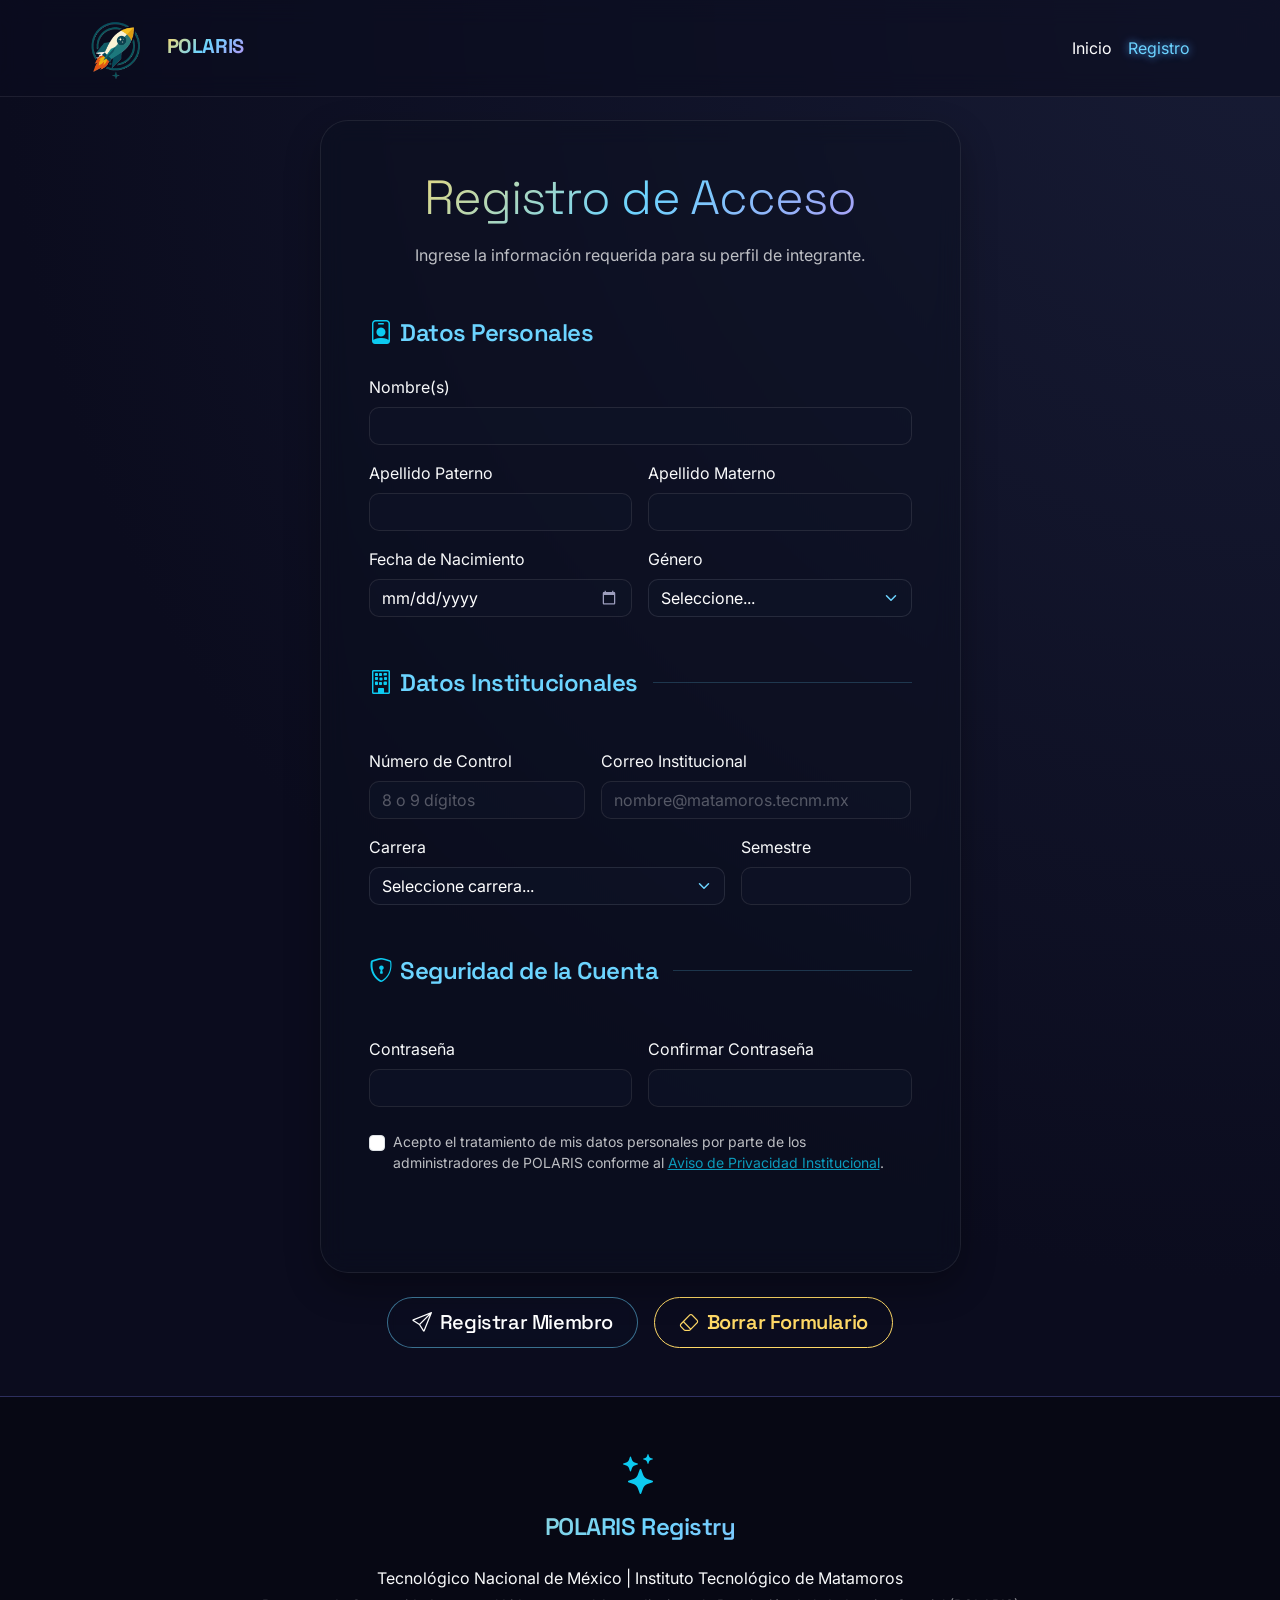
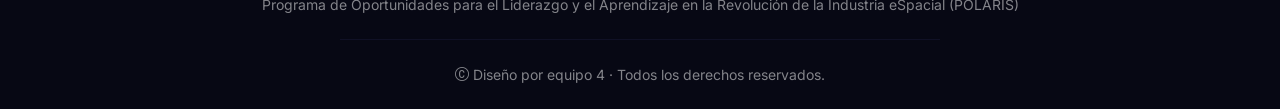
<file: registro.html>
<!DOCTYPE html>
<html lang="es">
<head>
  <meta charset="UTF-8">
  <meta name="viewport" content="width=device-width, initial-scale=1.0">
  <title>Registro | POLARIS Registry</title>
  <link href="https://cdn.jsdelivr.net/npm/bootstrap@5.3.2/dist/css/bootstrap.min.css" rel="stylesheet">
  <link rel="stylesheet" href="https://cdn.jsdelivr.net/npm/bootstrap-icons@1.11.3/font/bootstrap-icons.min.css">
  <link href="https://fonts.googleapis.com/css2?family=Space+Grotesk:wght@400;500;600;700&family=Inter:wght@300;400;500;600&display=swap" rel="stylesheet">
  <link rel="stylesheet" href="css/styles.css">
</head>
<body class="fondo-estelar">

<nav class="navbar navbar-expand-lg navbar-dark fixed-top navbar-vidrio">
  <div class="container">
    <a class="navbar-brand" href="index.html">
    <img src="images/logo.png" 
     alt="Polaris" 
     class="imagen-circular"
     style="height: 70px; width: 70px; margin-right: 10px; object-fit: cover;">      <span class="fw-bold texto-degradado">POLARIS</span>
    </a>
    <button class="navbar-toggler" type="button" data-bs-toggle="collapse" data-bs-target="#navbarPolaris">
      <span class="navbar-toggler-icon"></span>
    </button>
    <div class="collapse navbar-collapse" id="navbarPolaris">
      <ul class="navbar-nav ms-auto mb-2 mb-lg-0">
        <li class="nav-item"><a class="nav-link" href="index.html">Inicio</a></li>
        <li class="nav-item"><a class="nav-link active text-info" href="registro.html">Registro</a></li>
      </ul>
    </div>
  </div>
</nav>

<main class="container py-5 mt-5">
  <div class="row justify-content-center mt-4">
    <div class="col-lg-8 col-xl-7">
      
      <div class="tarjeta-vidrio p-4 p-md-5">
        <div class="text-center mb-5">
          <h2 class="display-5 texto-degradado mb-3">Registro de Acceso</h2>
          <p class="text-light opacity-75">Ingrese la información requerida para su perfil de integrante.</p>
        </div>

        <form action="#" method="POST" id="registration-form">
            
          <fieldset class="mb-5">
            <legend class="fs-4 mb-4"><i class="bi bi-person-badge text-info me-2"></i>Datos Personales</legend>
            
            <div class="mb-3">
              <label for="first-name" class="form-label text-light">Nombre(s)</label>
              <input type="text" class="form-control input-espacial" id="first-name" name="first-name" required>
            </div>

            <div class="row g-3 mb-3">
              <div class="col-md-6">
                <label for="last-name-p" class="form-label text-light">Apellido Paterno</label>
                <input type="text" class="form-control input-espacial" id="last-name-p" name="last-name-p" required>
              </div>
              <div class="col-md-6">
                <label for="last-name-m" class="form-label text-light">Apellido Materno</label>
                <input type="text" class="form-control input-espacial" id="last-name-m" name="last-name-m" required>
              </div>
            </div>

            <div class="row g-3">
              <div class="col-md-6">
                <label for="birth-date" class="form-label text-light">Fecha de Nacimiento</label>
                <input type="date" class="form-control input-espacial" id="birth-date" name="birth-date" required>
              </div>
              <div class="col-md-6">
                <label for="gender" class="form-label text-light">Género</label>
                <select class="form-select input-espacial" id="gender" name="gender" required>
                  <option value="" disabled selected>Seleccione...</option>
                  <option value="M">Masculino</option>
                  <option value="F">Femenino</option>
                  <option value="O">Otro</option>
                </select>
              </div>
            </div>
          </fieldset>

          <fieldset class="mb-5">
            <legend class="fs-4 mb-4"><i class="bi bi-building text-info me-2"></i>Datos Institucionales</legend>
            
            <div class="row g-3 mb-3">
              <div class="col-md-5">
                <label for="student-id" class="form-label text-light">Número de Control</label>
                <input type="text" class="form-control input-espacial" id="student-id" name="student-id" required placeholder="8 o 9 dígitos">
              </div>
              <div class="col-md-7">
                <label for="institutional-email" class="form-label text-light">Correo Institucional</label>
                <input type="email" class="form-control input-espacial" id="institutional-email" name="institutional-email" required placeholder="nombre@matamoros.tecnm.mx">
              </div>
            </div>

            <div class="row g-3">
              <div class="col-md-8">
                <label for="career" class="form-label text-light">Carrera</label>
                <select class="form-select input-espacial" id="career" name="career" required>
                  <option value="" disabled selected>Seleccione carrera...</option>
                  <option value="sistemas">Ing. en Sistemas Computacionales</option>
                  <option value="mecatronica">Ing. Mecatrónica</option>
                  <option value="electronica">Ing. Electrónica</option>
                  <option value="redes">Ing. en Redes</option>
                </select>
              </div>
              <div class="col-md-4">
                <label for="semester" class="form-label text-light">Semestre</label>
                <input type="number" class="form-control input-espacial" id="semester" name="semester" min="1" max="12" required>
              </div>
            </div>
          </fieldset>

          <fieldset class="mb-5">
            <legend class="fs-4 mb-4"><i class="bi bi-shield-lock text-info me-2"></i>Seguridad de la Cuenta</legend>
            <div class="row g-3">
              <div class="col-md-6">
                <label for="password" class="form-label text-light">Contraseña</label>
                <input type="password" class="form-control input-espacial" id="password" name="password" required minlength="8">
              </div>
              <div class="col-md-6">
                <label for="confirm-password" class="form-label text-light">Confirmar Contraseña</label>
                <input type="password" class="form-control input-espacial" id="confirm-password" name="confirm-password" required minlength="8">
              </div>
            </div>

           <br>
  <div class="form-check custom-checkbox">
    <input class="form-check-input input-espacial-check" type="checkbox" value="" id="privacyPolicy" required>
    <label class="form-check-label text-light small opacity-75" for="privacyPolicy">
      Acepto el tratamiento de mis datos personales por parte de los administradores de POLARIS conforme al <a href="#" class="text-info">Aviso de Privacidad Institucional</a>.
    </label>
    <div class="invalid-feedback">
      Debe aceptar los términos para continuar.
    </div>
  </div>
</div>
          </fieldset>

          <div class="d-flex flex-wrap gap-3 justify-content-center mt-4">
            <button type="submit" class="btn boton-neon btn-lg px-4"><i class="bi bi-send me-2"></i>Registrar Miembro</button>
            <button type="reset" class="btn boton-contorno-neon btn-lg px-4"><i class="bi bi-eraser me-2"></i>Borrar Formulario</button>
          </div>
        </form>

      </div>
    </div>
  </div>
</main>

<footer class="pt-5 pb-4 mt-auto text-center">
  <div class="container">
    <div class="mb-4">
      <i class="bi bi-stars fs-1 text-info"></i>
      <h4 class="texto-degradado mt-2">POLARIS Registry</h4>
    </div>
    <p class="text-light mb-1">Tecnológico Nacional de México | Instituto Tecnológico de Matamoros</p>
    <p class="small text-white-50">Programa de Oportunidades para el Liderazgo y el Aprendizaje en la Revolución de la Industria eSpacial (POLARIS)</p>
    <hr class="my-4 mx-auto" style="max-width: 600px;">
    <div class="text-white-50 small">
      <i class="bi bi-c-circle"></i> Diseño por equipo 4 · Todos los derechos reservados.
    </div>
  </div>
</footer>

<script src="https://cdn.jsdelivr.net/npm/bootstrap@5.3.2/dist/js/bootstrap.bundle.min.js"></script>
</body>
</html>
</file>
<file: css/styles.css>
* {
  margin: 0;
  padding: 0;
  box-sizing: border-box;
}

body {
  font-family: 'Inter', sans-serif;
  background-color: #0B0C1E;
  color: #e0e0f0;
  scroll-behavior: smooth;
  display: flex;
  flex-direction: column;
  min-height: 100vh; 
}

.fondo-estelar {
  background-image: radial-gradient(circle at top right, rgba(26, 31, 58, 0.8), #0B0C1E 60%);
}

h1, h2, h3, h4, h5, legend, .navbar-brand, .btn {
  font-family: 'Space Grotesk', sans-serif;
  font-weight: 600;
  letter-spacing: -0.02em;
}

/* === VARIABLES (paleta de colores) === */
:root {
  --espacio-profundo: #0B0C1E;
  --nebulosa: #1A1F3A;
  --noche-violacea: #2D2F5E;
  --neon-azul: #4A9FF5;
  --cian-cosmico: #6CD4FF;
  --brillo-estelar: #FFD966;
  --fondo-vidrio: rgba(10, 15, 30, 0.4);
  --borde-vidrio: rgba(255, 255, 255, 0.08);
}

.texto-degradado {
  background: linear-gradient(135deg, #FFD966, #6CD4FF, #B794F4);
  -webkit-background-clip: text;
  -webkit-text-fill-color: transparent;
  background-clip: text;
}

/* === BARRA DE NAVEGACIÓN === */
.navbar-vidrio {
  background: rgba(11, 12, 30, 0.6); /* Un poco más opaco para legibilidad global */
  backdrop-filter: blur(12px);
  -webkit-backdrop-filter: blur(12px);
  border-bottom: 1px solid var(--borde-vidrio);
}
.navbar-vidrio .navbar-brand,
.navbar-vidrio .nav-link {
  color: white !important;
  transition: color 0.2s;
}
.navbar-vidrio .nav-link:hover, .navbar-vidrio .nav-link.active {
  color: var(--cian-cosmico) !important;
  text-shadow: 0 0 8px var(--neon-azul);
}

/* === BOTONES PERSONALIZADOS === */
.boton-neon {
  border-radius: 50px;
  padding: 0.6rem 2rem;
  font-weight: 500;
  border: 1px solid rgba(106, 212, 255, 0.5);
  background: rgba(10, 20, 40, 0.2);
  backdrop-filter: blur(4px);
  color: white;
  transition: 0.2s;
}
.boton-neon:hover {
  background: var(--neon-azul);
  border-color: var(--neon-azul);
  color: #0B0C1E;
  box-shadow: 0 0 25px var(--neon-azul);
  transform: translateY(-2px);
}
.boton-contorno-neon {
  border-radius: 50px;
  border: 1px solid var(--brillo-estelar);
  color: var(--brillo-estelar);
  background: transparent;
  transition: 0.2s;
}
.boton-contorno-neon:hover {
  background: var(--brillo-estelar);
  border-color: var(--brillo-estelar);
  color: #0B0C1E;
  box-shadow: 0 0 25px var(--brillo-estelar);
  transform: translateY(-2px);
}

/* === TARJETAS DE VIDRIO (glassmorphism) === */
.tarjeta-vidrio {
  background: var(--fondo-vidrio);
  backdrop-filter: blur(12px);
  -webkit-backdrop-filter: blur(12px);
  border: 1px solid var(--borde-vidrio);
  border-radius: 28px;
  transition: transform 0.3s ease, border-color 0.2s;
  overflow: hidden;
  color: #f0f0ff;
  box-shadow: 0 15px 35px rgba(0, 0, 0, 0.3);
}
/* Evitar el hover transform en el formulario para no marear al usuario al escribir */
div.tarjeta-vidrio:not(.p-4):hover {
  transform: translateY(-8px);
  border-color: rgba(106, 212, 255, 0.3);
}

/* === ESTILOS DEL FORMULARIO DE REGISTRO === */
fieldset {
  border: none;
  border-top: 1px solid rgba(106, 212, 255, 0.2);
  padding-top: 1.5rem;
  margin-top: 1.5rem;
}
fieldset:first-of-type {
  border-top: none;
  padding-top: 0;
  margin-top: 0;
}
legend {
  color: var(--cian-cosmico);
  padding-right: 15px;
  width: auto;
  float: none;
}

.input-espacial {
  background-color: rgba(15, 20, 40, 0.6) !important;
  border: 1px solid rgba(255, 255, 255, 0.1) !important;
  color: #fff !important;
  border-radius: 10px;
  transition: all 0.3s ease;
}
.input-espacial::placeholder {
  color: rgba(255, 255, 255, 0.3) !important;
}
.input-espacial:focus {
  background-color: rgba(20, 30, 60, 0.8) !important;
  border-color: var(--cian-cosmico) !important;
  box-shadow: 0 0 15px rgba(108, 212, 255, 0.2) !important;
  outline: none;
}
/* Color de iconos en selects */
.form-select.input-espacial {
  background-image: url("data:image/svg+xml,%3csvg xmlns='http://www.w3.org/2000/svg' viewBox='0 0 16 16'%3e%3cpath fill='none' stroke='%236CD4FF' stroke-linecap='round' stroke-linejoin='round' stroke-width='2' d='m2 5 6 6 6-6'/%3e%3c/svg%3e") !important;
}
/* Color del calendario en input type="date" (Solo Webkit) */
.input-espacial::-webkit-calendar-picker-indicator {
  filter: invert(1) sepia(100%) saturate(10000%) hue-rotate(180deg);
  opacity: 0.7;
  cursor: pointer;
}

section {
  scroll-margin-top: 70px;
  padding: 5rem 0;
  position: relative;
}

.hero {
  min-height: 90vh;
  display: flex;
  align-items: center;
  position: relative;
  padding: 0;
  background-image: url('https://images.unsplash.com/photo-1446776811953-b23d57bd21aa?ixlib=rb-4.0.3&auto=format&fit=crop&w=1950&q=80');
  background-size: cover;
  background-position: center 30%;
  background-attachment: fixed;
}
.hero-capa {
  position: absolute;
  top: 0; left: 0; width: 100%; height: 100%;
  background: radial-gradient(circle at 20% 30%, rgba(11,12,30,0.65) 0%, rgba(10,15,40,0.85) 100%);
}

.circulo-logo {
  width: 200px;
  height: 200px;
  border-radius: 50%;
  background: linear-gradient(145deg, #1A1F3A, #2D2F5E);
  display: flex;
  align-items: center;
  justify-content: center;
  margin: 0 auto;
  border: 2px solid var(--cian-cosmico);
}

.img-proyecto {
  height: 200px;
  object-fit: cover;
  border-bottom: 2px solid var(--neon-azul);
}
.insignia-proyecto {
  background: rgba(45, 47, 94, 0.7);
  backdrop-filter: blur(4px);
  padding: 0.3rem 1rem;
  border-radius: 40px;
  font-size: 0.8rem;
  border-left: 3px solid var(--neon-azul);
  color: #d0daff;
}
.seccion-polaris {
  background-image: url('https://images.unsplash.com/photo-1464802686167-b939a6910659?ixlib=rb-4.0.3&auto=format&fit=crop&w=1950&q=80');
  background-size: cover;
  background-position: center 40%;
  background-attachment: fixed;
  position: relative;
  padding: 5rem 0;
  border-top: 1px solid rgba(106, 212, 255, 0.3);
  border-bottom: 1px solid rgba(106, 212, 255, 0.3);
}
.capa-polaris {
  position: absolute; top: 0; left: 0; width: 100%; height: 100%;
  background: radial-gradient(circle at 30% 40%, rgba(0, 5, 15, 0.5) 0%, rgba(0, 5, 20, 0.7) 100%);
  z-index: 1;
}
.seccion-polaris .container { position: relative; z-index: 2; }

/* === PIE DE PÁGINA === */
footer {
  background: #070814;
  border-top: 1px solid #2D2F5E;
}
hr { border-color: #2D2F5E; }
.borde-inferior-info { border-bottom: 3px solid var(--neon-azul); }

/* === IMAGENES DE LOGOS === */
.imagen-circular {
  width: 100%; 
  height: 100%; 
  object-fit: cover; 
  border-radius: 50%; 
}
</file>
